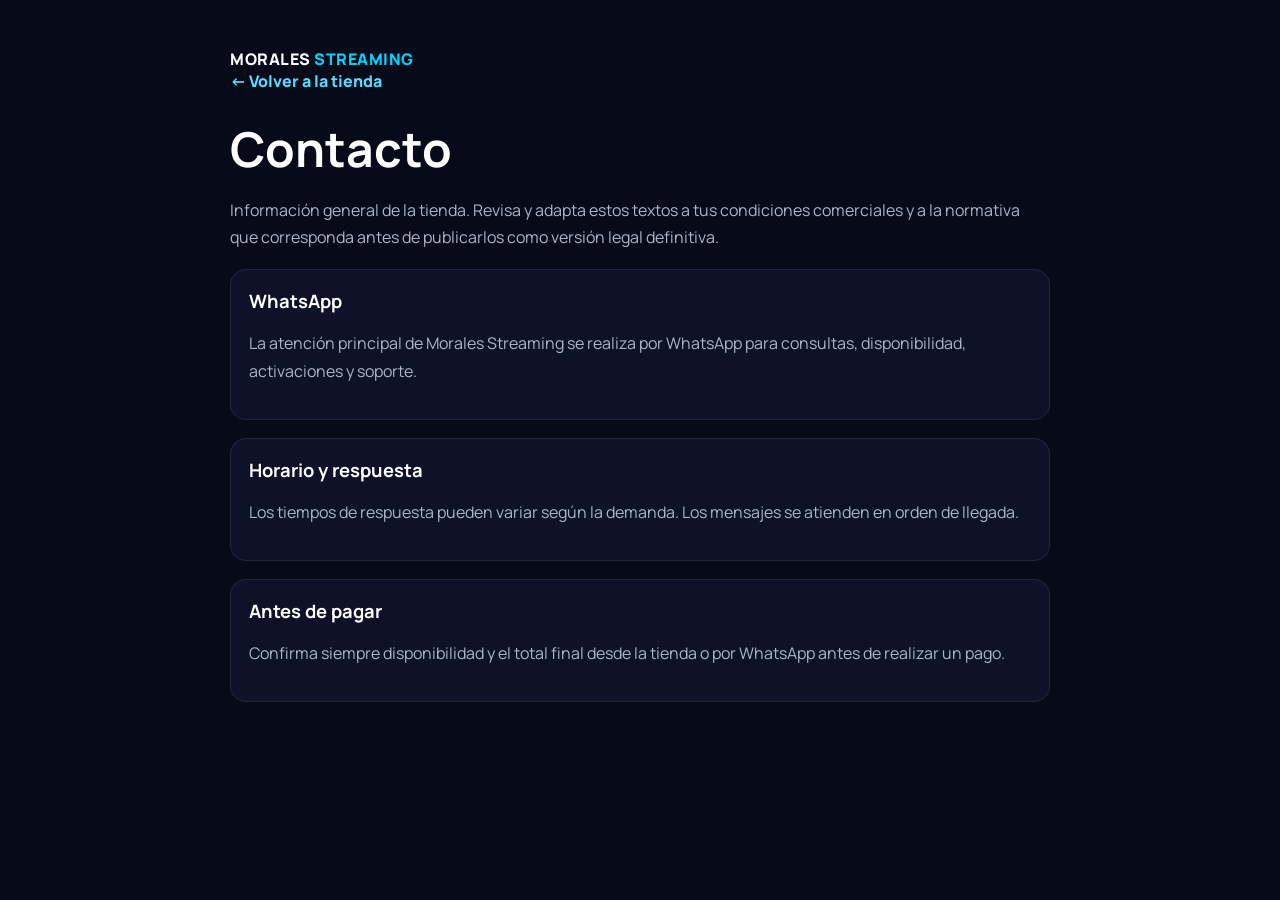
<file: contacto.html>
<!doctype html><html lang="es"><head><meta charset="utf-8"><meta name="viewport" content="width=device-width,initial-scale=1"><title>Contacto | Morales Streaming</title><link rel="preconnect" href="https://fonts.googleapis.com"><link rel="preconnect" href="https://fonts.gstatic.com" crossorigin><link href="https://fonts.googleapis.com/css2?family=Manrope:wght@400;600;700;800&display=swap" rel="stylesheet"><style>body{margin:0;background:#070a18;color:#fff;font-family:Manrope,sans-serif}.legal{width:min(820px,calc(100% - 32px));margin:0 auto;padding:48px 0 70px}a{color:#55dcff;text-decoration:none;font-weight:800}h1{font-size:clamp(2rem,6vw,3rem);margin:24px 0 10px}h2{font-size:1.15rem;margin:0 0 8px}p{color:#aab6ca;line-height:1.7}section{margin:18px 0;padding:18px;border:1px solid rgba(255,255,255,.08);border-radius:16px;background:#0d1228}.brand{font-weight:900;letter-spacing:.5px}.brand span{color:#00d4ff}</style></head><body><main class="legal"><div class="brand">MORALES <span>STREAMING</span></div><a href="index.html">← Volver a la tienda</a><h1>Contacto</h1><p>Información general de la tienda. Revisa y adapta estos textos a tus condiciones comerciales y a la normativa que corresponda antes de publicarlos como versión legal definitiva.</p><section><h2>WhatsApp</h2><p>La atención principal de Morales Streaming se realiza por WhatsApp para consultas, disponibilidad, activaciones y soporte.</p></section><section><h2>Horario y respuesta</h2><p>Los tiempos de respuesta pueden variar según la demanda. Los mensajes se atienden en orden de llegada.</p></section><section><h2>Antes de pagar</h2><p>Confirma siempre disponibilidad y el total final desde la tienda o por WhatsApp antes de realizar un pago.</p></section></main></body></html>
</file>
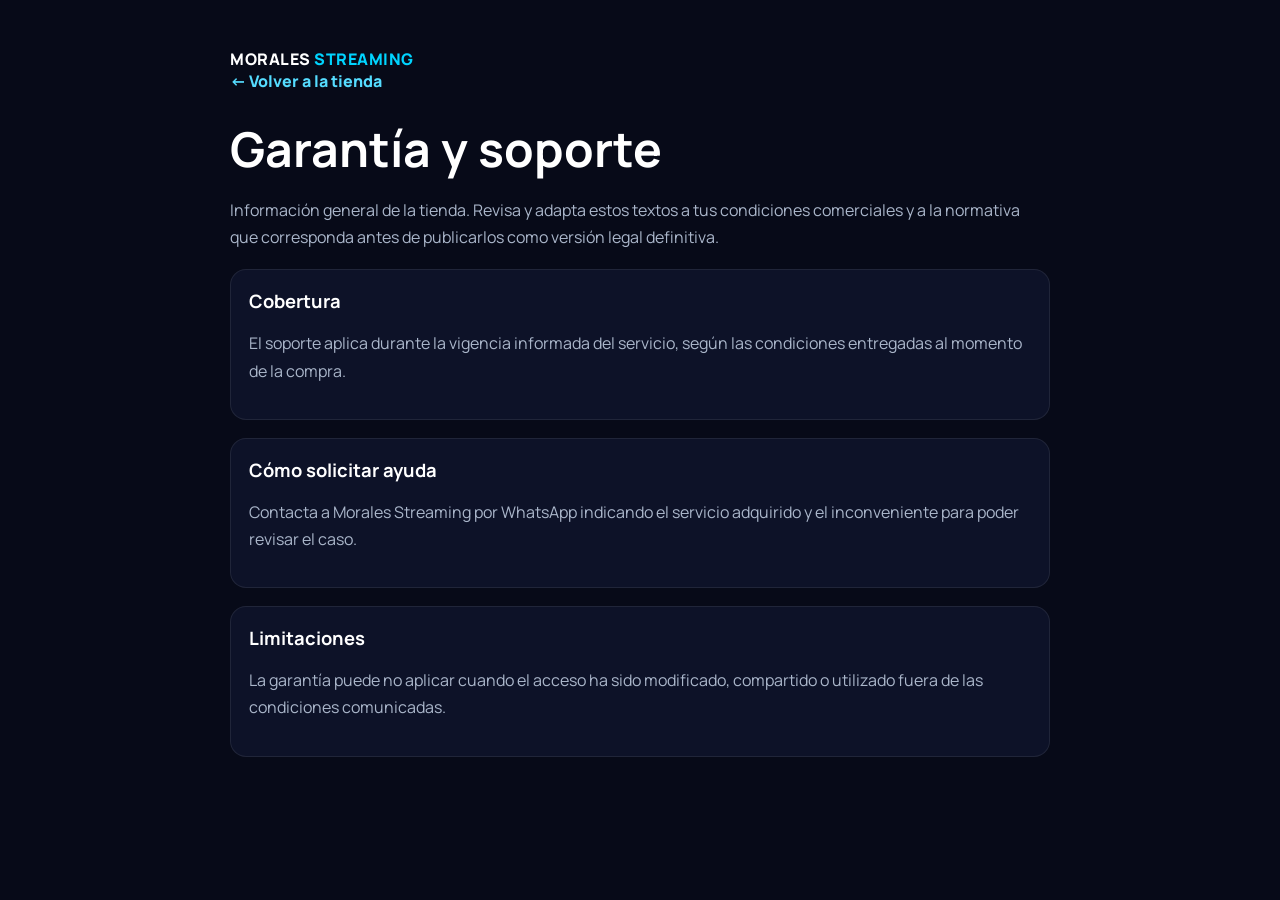
<file: garantia.html>
<!doctype html><html lang="es"><head><meta charset="utf-8"><meta name="viewport" content="width=device-width,initial-scale=1"><title>Garantía y soporte | Morales Streaming</title><link rel="preconnect" href="https://fonts.googleapis.com"><link rel="preconnect" href="https://fonts.gstatic.com" crossorigin><link href="https://fonts.googleapis.com/css2?family=Manrope:wght@400;600;700;800&display=swap" rel="stylesheet"><style>body{margin:0;background:#070a18;color:#fff;font-family:Manrope,sans-serif}.legal{width:min(820px,calc(100% - 32px));margin:0 auto;padding:48px 0 70px}a{color:#55dcff;text-decoration:none;font-weight:800}h1{font-size:clamp(2rem,6vw,3rem);margin:24px 0 10px}h2{font-size:1.15rem;margin:0 0 8px}p{color:#aab6ca;line-height:1.7}section{margin:18px 0;padding:18px;border:1px solid rgba(255,255,255,.08);border-radius:16px;background:#0d1228}.brand{font-weight:900;letter-spacing:.5px}.brand span{color:#00d4ff}</style></head><body><main class="legal"><div class="brand">MORALES <span>STREAMING</span></div><a href="index.html">← Volver a la tienda</a><h1>Garantía y soporte</h1><p>Información general de la tienda. Revisa y adapta estos textos a tus condiciones comerciales y a la normativa que corresponda antes de publicarlos como versión legal definitiva.</p><section><h2>Cobertura</h2><p>El soporte aplica durante la vigencia informada del servicio, según las condiciones entregadas al momento de la compra.</p></section><section><h2>Cómo solicitar ayuda</h2><p>Contacta a Morales Streaming por WhatsApp indicando el servicio adquirido y el inconveniente para poder revisar el caso.</p></section><section><h2>Limitaciones</h2><p>La garantía puede no aplicar cuando el acceso ha sido modificado, compartido o utilizado fuera de las condiciones comunicadas.</p></section></main></body></html>
</file>
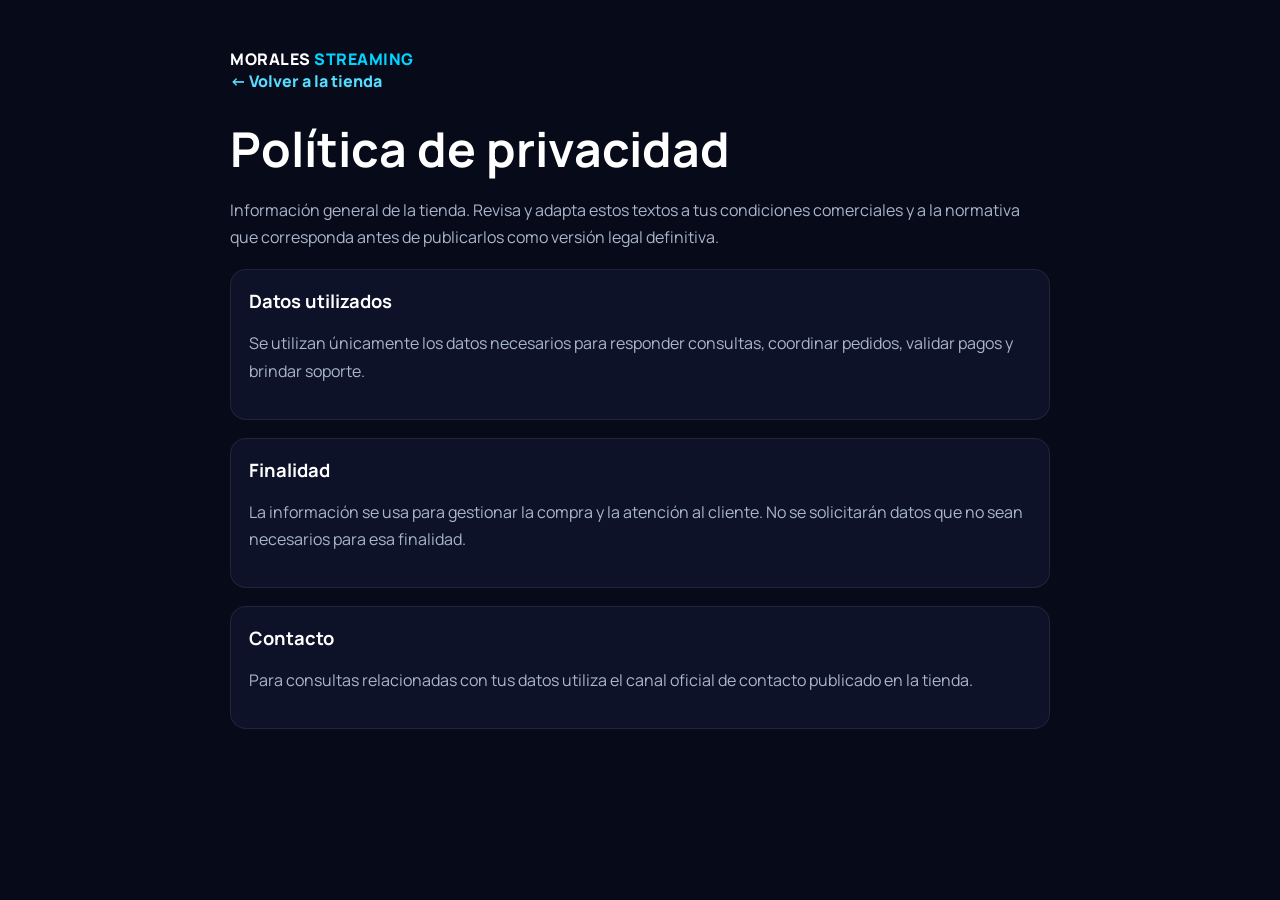
<file: privacidad.html>
<!doctype html><html lang="es"><head><meta charset="utf-8"><meta name="viewport" content="width=device-width,initial-scale=1"><title>Política de privacidad | Morales Streaming</title><link rel="preconnect" href="https://fonts.googleapis.com"><link rel="preconnect" href="https://fonts.gstatic.com" crossorigin><link href="https://fonts.googleapis.com/css2?family=Manrope:wght@400;600;700;800&display=swap" rel="stylesheet"><style>body{margin:0;background:#070a18;color:#fff;font-family:Manrope,sans-serif}.legal{width:min(820px,calc(100% - 32px));margin:0 auto;padding:48px 0 70px}a{color:#55dcff;text-decoration:none;font-weight:800}h1{font-size:clamp(2rem,6vw,3rem);margin:24px 0 10px}h2{font-size:1.15rem;margin:0 0 8px}p{color:#aab6ca;line-height:1.7}section{margin:18px 0;padding:18px;border:1px solid rgba(255,255,255,.08);border-radius:16px;background:#0d1228}.brand{font-weight:900;letter-spacing:.5px}.brand span{color:#00d4ff}</style></head><body><main class="legal"><div class="brand">MORALES <span>STREAMING</span></div><a href="index.html">← Volver a la tienda</a><h1>Política de privacidad</h1><p>Información general de la tienda. Revisa y adapta estos textos a tus condiciones comerciales y a la normativa que corresponda antes de publicarlos como versión legal definitiva.</p><section><h2>Datos utilizados</h2><p>Se utilizan únicamente los datos necesarios para responder consultas, coordinar pedidos, validar pagos y brindar soporte.</p></section><section><h2>Finalidad</h2><p>La información se usa para gestionar la compra y la atención al cliente. No se solicitarán datos que no sean necesarios para esa finalidad.</p></section><section><h2>Contacto</h2><p>Para consultas relacionadas con tus datos utiliza el canal oficial de contacto publicado en la tienda.</p></section></main></body></html>
</file>
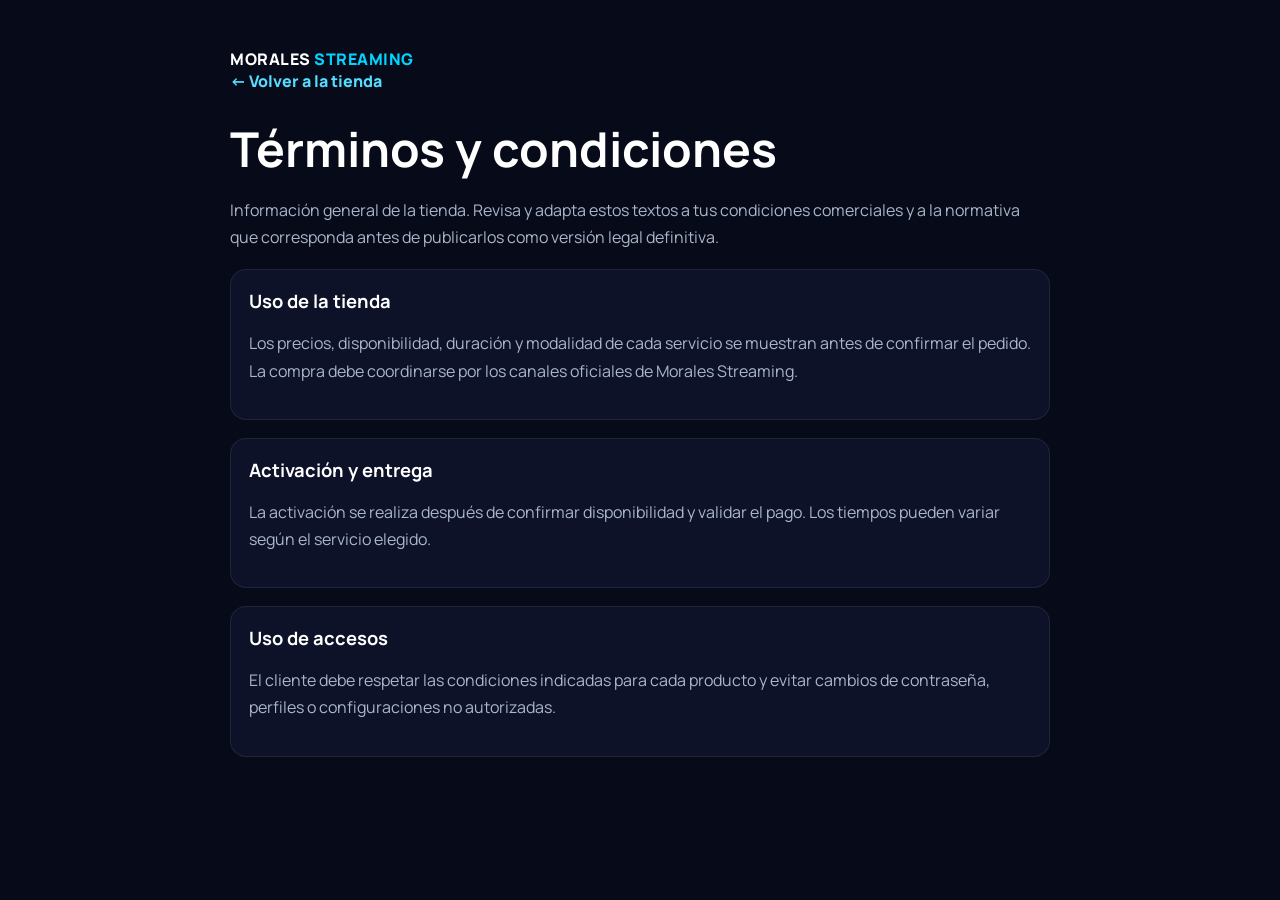
<file: terminos.html>
<!doctype html><html lang="es"><head><meta charset="utf-8"><meta name="viewport" content="width=device-width,initial-scale=1"><title>Términos y condiciones | Morales Streaming</title><link rel="preconnect" href="https://fonts.googleapis.com"><link rel="preconnect" href="https://fonts.gstatic.com" crossorigin><link href="https://fonts.googleapis.com/css2?family=Manrope:wght@400;600;700;800&display=swap" rel="stylesheet"><style>body{margin:0;background:#070a18;color:#fff;font-family:Manrope,sans-serif}.legal{width:min(820px,calc(100% - 32px));margin:0 auto;padding:48px 0 70px}a{color:#55dcff;text-decoration:none;font-weight:800}h1{font-size:clamp(2rem,6vw,3rem);margin:24px 0 10px}h2{font-size:1.15rem;margin:0 0 8px}p{color:#aab6ca;line-height:1.7}section{margin:18px 0;padding:18px;border:1px solid rgba(255,255,255,.08);border-radius:16px;background:#0d1228}.brand{font-weight:900;letter-spacing:.5px}.brand span{color:#00d4ff}</style></head><body><main class="legal"><div class="brand">MORALES <span>STREAMING</span></div><a href="index.html">← Volver a la tienda</a><h1>Términos y condiciones</h1><p>Información general de la tienda. Revisa y adapta estos textos a tus condiciones comerciales y a la normativa que corresponda antes de publicarlos como versión legal definitiva.</p><section><h2>Uso de la tienda</h2><p>Los precios, disponibilidad, duración y modalidad de cada servicio se muestran antes de confirmar el pedido. La compra debe coordinarse por los canales oficiales de Morales Streaming.</p></section><section><h2>Activación y entrega</h2><p>La activación se realiza después de confirmar disponibilidad y validar el pago. Los tiempos pueden variar según el servicio elegido.</p></section><section><h2>Uso de accesos</h2><p>El cliente debe respetar las condiciones indicadas para cada producto y evitar cambios de contraseña, perfiles o configuraciones no autorizadas.</p></section></main></body></html>
</file>
